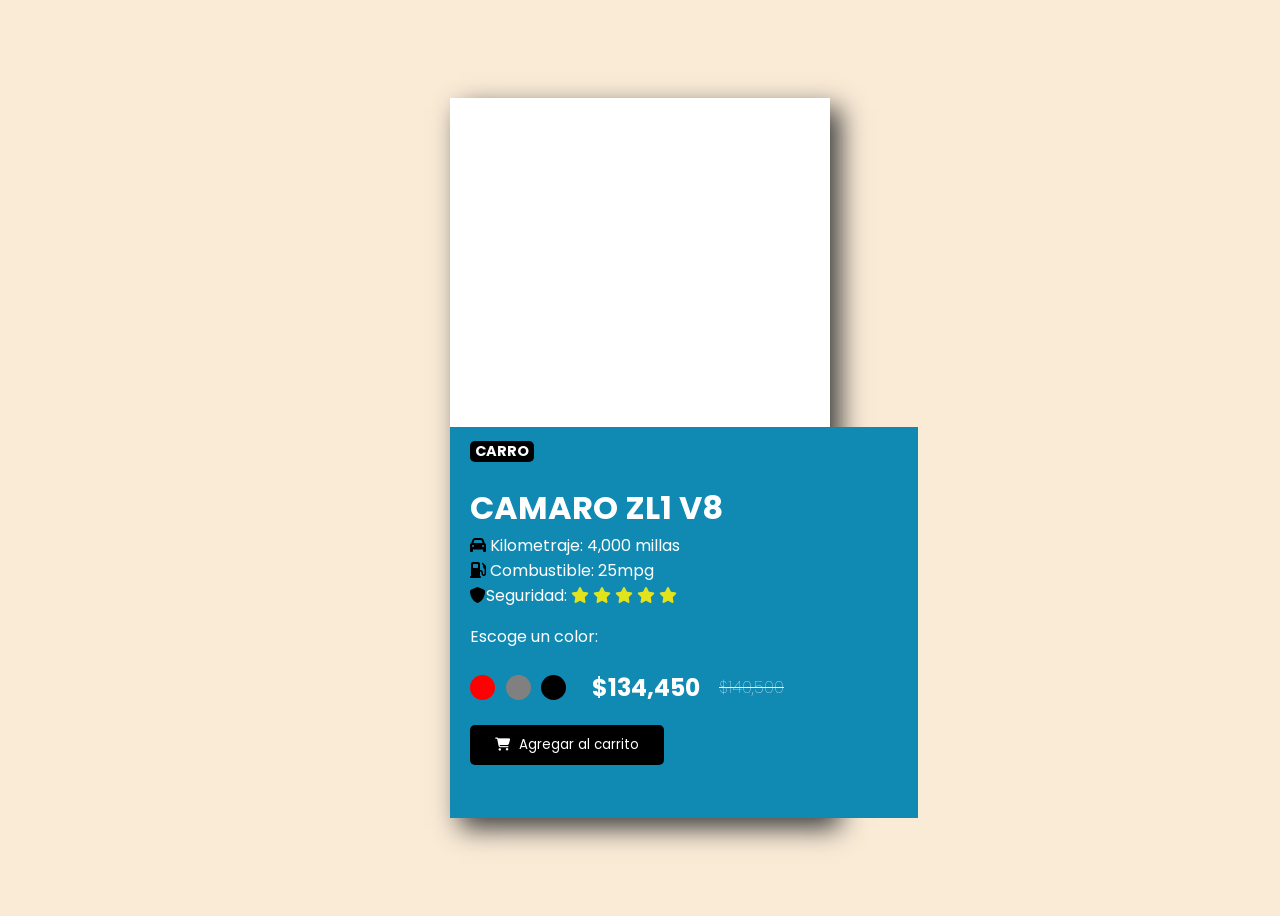
<file: evidences/VentaCarros.DOM004/index.html>
<!DOCTYPE html>
<html lang="en">
<head>
  <meta charset="UTF-8">
  <meta http-equiv="X-UA-Compatible" content="IE=edge">
  <meta name="viewport" content="width=device-width, initial-scale=1.0">
  <link rel="stylesheet" href="https://i.blogs.es/546f3f/chevrolet-camaro-zl1-2018/1366_2000.jpg">
  <link rel="stylesheet" href="https://cdnjs.cloudflare.com/ajax/libs/font-awesome/6.5.1/css/all.min.css">  
  <link rel="stylesheet" href="css/style.css">
  <title>Manipulacion del DOM</title>
</head>
<body>
  <div class="product-card">
    <div class="product-image"></div>
    <div class="product-description">
      <h3 class="tag">CARRO</h3>
      <h1 class="product-title">CAMARO ZL1 V8   </h1>
      <p class="product-details">
        <span class="mileage">
          <span style="font-size: 1em; color: black"><i class="fa-solid fa-car"></i></span>
          Kilometraje: 4,000 millas
        </span>
        <span class="fuel">
          <span style="font-size: 1em; color: black"><i class="fa-solid fa-gas-pump"></i></span>
          Combustible: 25mpg
        </span>
        <span class="safety">
          <span style="font-size: 1em; color: black"><i class="fa-solid fa-shield"></i></span>Seguridad:
          <span class="stars">
            <i class="fa-solid fa-star"></i>
            <i class="fa-solid fa-star"></i>
            <i class="fa-solid fa-star"></i>
            <i class="fa-solid fa-star"></i>
            <i class="fa-solid fa-star"></i>
          </span>
        </span>
      </p>
      <p>Escoge un color:</p>
      <div class="colors-price">
        <div class="colors">
          <span class="red"></span>
          <span class="gray"></span>
          <span class="black"></span>
        </div>
        <div class="pricing">
          <h2 class="new-price">$134,450</h2>
          <h4 class="old-price"><s>$140,500</s></h4>
        </div>
      </div>
      <button id="button">
        <span style="font-size: 1em; color: white">
          <i class="fa-solid fa-cart-shopping"></i>
        </span>
        <span class="button-text">Agregar al carrito</span>
      </button>
      <button class="feedback">
        <span id="white-button"> wow, vas a ser el dueño de un Benz 🚗</span>
      </button>
    </div>
  </div>
  <script src="js/script.js"></script>
</body>
</html>
</file>
<file: evidences/VentaCarros.DOM004/css/style.css>
@import url('https://fonts.googleapis.com/css2?family=Poppins:wght@400;500;700&display=swap');

* {
  font-family: "Poppins", sans-serif;
}

body {
  height: 100vh;
  display: flex;
  justify-content: center;
  align-items: center;
  overflow-y: hidden;
  background-color: antiquewhite;
}

/* etiqueta producto */
.tag {
  font-size: 0.9rem;
  background-color: black;
  border-radius: 5px;
  width: 4rem;
  display: flex;
  justify-content: center;
  color: #fff;
}

/* producto */
.product-title {
  font-size: 2rem;
  font-weight: 700;
}

.product-card {
  background: #fff;
  display: grid;
  grid-template-rows: 55% 45%;
  height: 80%;
  width: 30%;
  box-shadow: 10px 10px 25px 0px #3c3c3c;
}

.product-image {
  background-image: url("https://previews.123rf.com/images/svitac/svitac1307/svitac130700025/28589396-white-red-and-black-fast-cars.jpg");
  background-position: center;
  background-repeat: no-repeat;
  background-size: cover;
  padding: 40px 10px;
  width: 28rem;
  height: 66%;
}

.product-description {
  background-color: #108ab3;
  color: #fff;
  padding-left: 20px;
  margin-top: -67px;
}

.product-details {
  display: flex;
  flex-direction: column;
  margin-top: -20px;
}

.product-image img {
  width: 28rem;
}

.stars {
  color: rgb(227, 227, 29);
  font-size: 1em;
}

/* colores */
.colors-price {
  display: flex;
  align-items: center;
  width: 70%;
  justify-content: space-between;
  margin-top: -15px;
}

.colors {
  display: flex;
  width: 6rem;
  justify-content: space-between;
  cursor: pointer;
}

.red {
  background: red;
  width: 25px;
  height: 25px;
  border-radius: 50%;
}

.gray {
  background: gray;
  width: 25px;
  height: 25px;
  border-radius: 50%;
}

.black {
  background: black;
  width: 25px;
  height: 25px;
  border-radius: 50%;
}

.pricing {
  display: flex;
  width: 12rem;
  justify-content: space-between;
  align-items: center;
}

.old-price {
  font-weight: 100;
}

/* botones */
button {
  cursor: pointer;
}

#button {
  background-color: #000;
  padding: 10px 25px;
  border: none;
  border-radius: 5px;
}

button #white-button {
  background-color: #fff;
}

.button-text {
  color: #fff;
  margin-left: 5px;
}

.feedback {
  display: none;
  padding: 10px 25px;
  border: none;
  border-radius: 5px;
}
</file>
